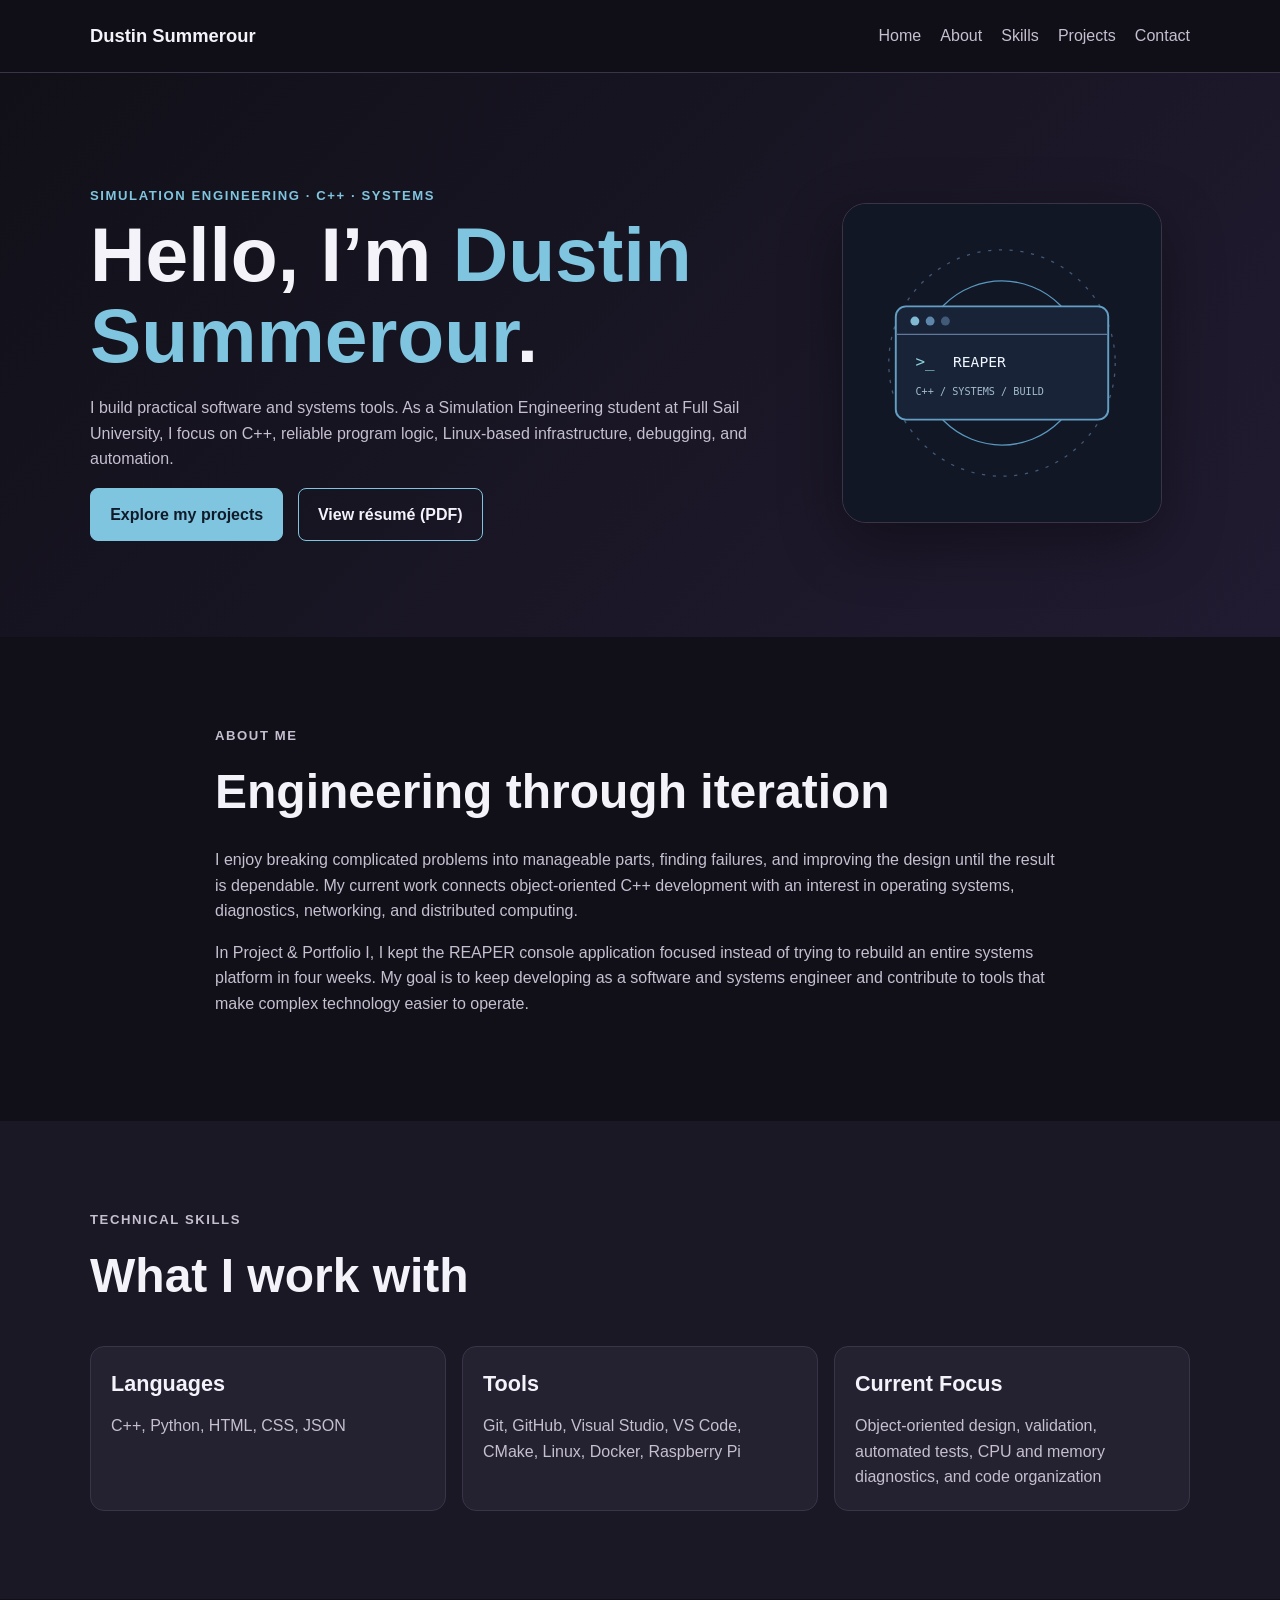
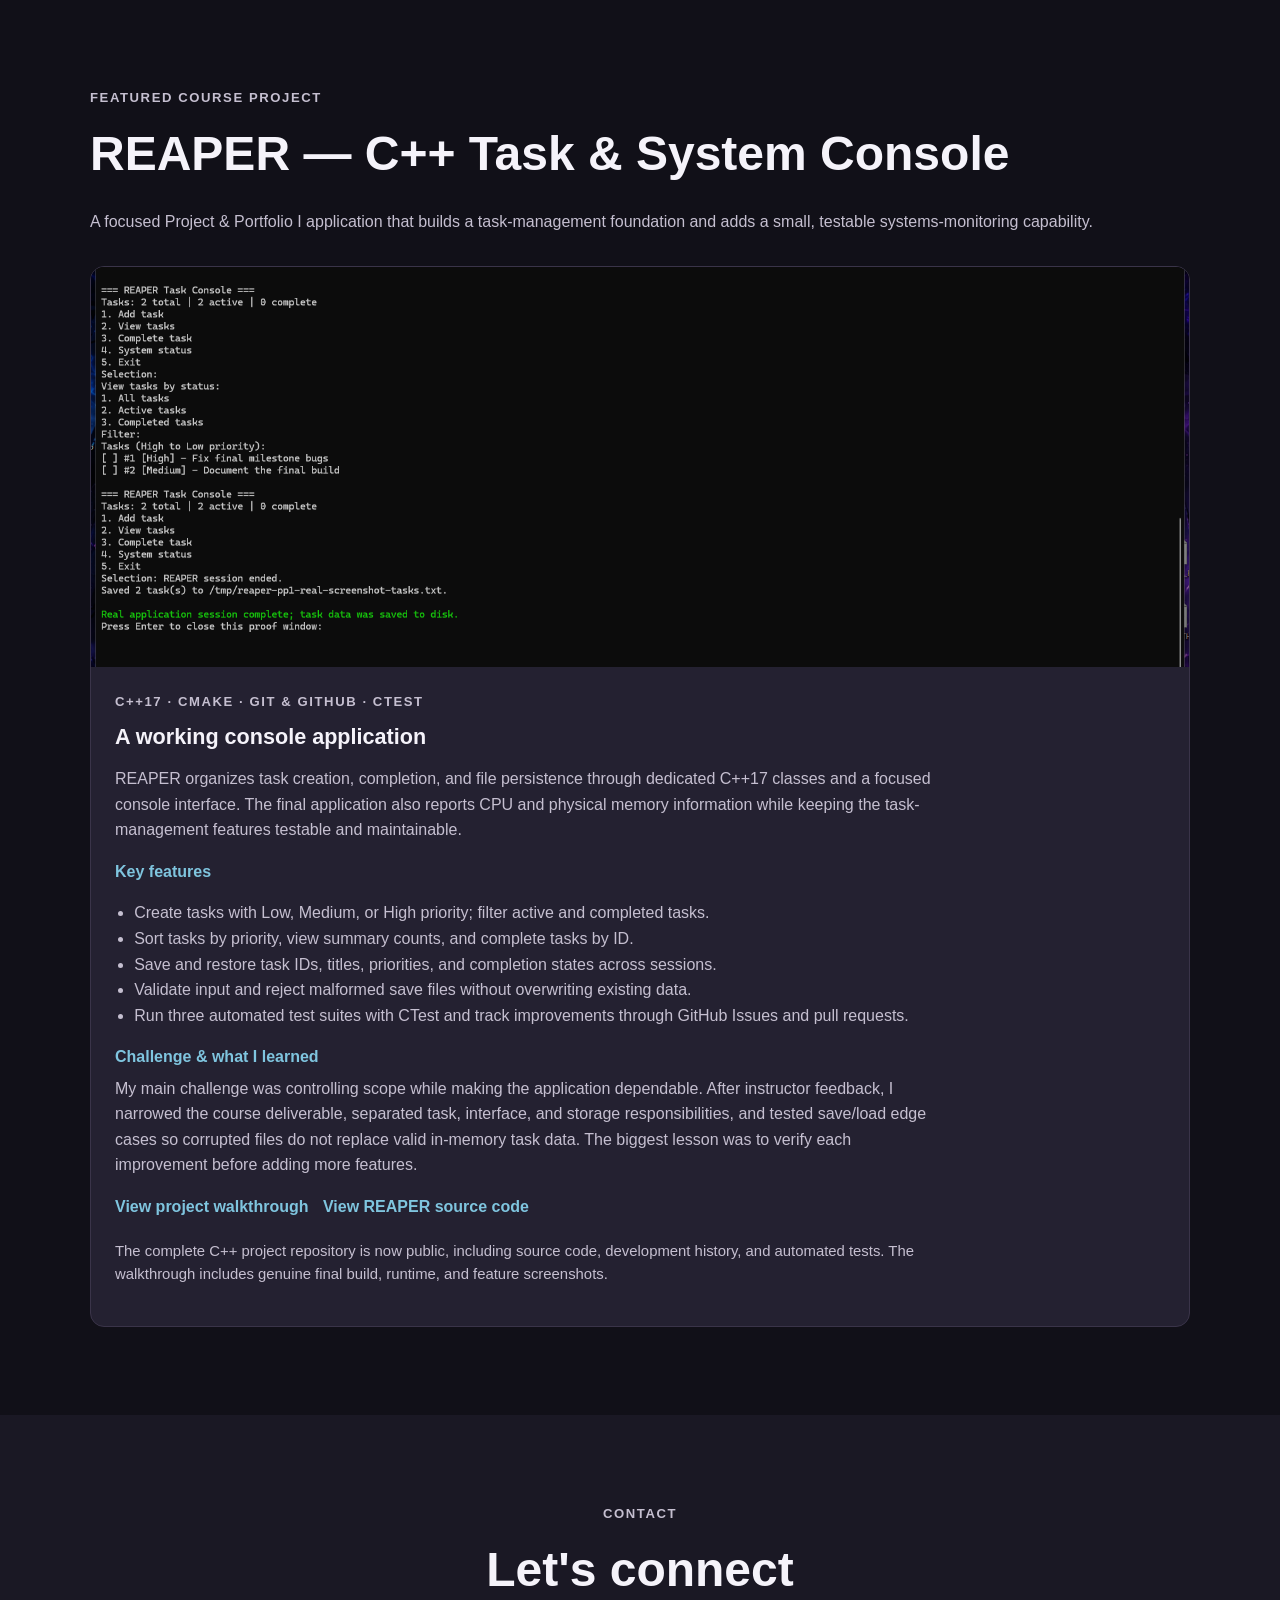
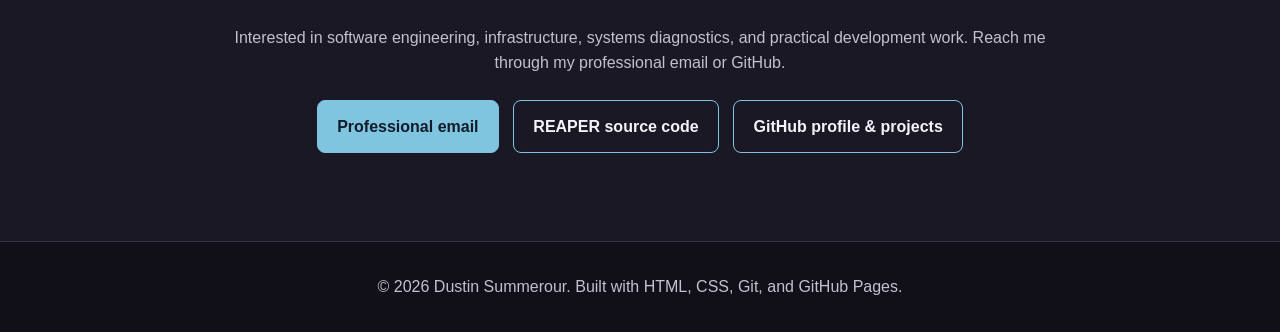
<file: index.html>
<!DOCTYPE html>
<html lang="en">
<head>
  <meta charset="UTF-8">
  <meta name="viewport" content="width=device-width, initial-scale=1.0">
  <meta name="description" content="Dustin Summerour | Simulation Engineering student, C++ developer and systems engineering portfolio">
  <title>Dustin Summerour | Systems &amp; Software Engineering</title>
  <link rel="stylesheet" href="css/style.css">
</head>
<body>
  <a class="skip-link" href="#main">Skip to content</a>
  <header class="site-header">
    <div class="container nav-wrapper">
      <a class="site-title" href="#home">Dustin Summerour</a>
      <nav aria-label="Main navigation">
        <ul class="nav-list">
          <li><a href="#home">Home</a></li>
          <li><a href="#about">About</a></li>
          <li><a href="#skills">Skills</a></li>
          <li><a href="#projects">Projects</a></li>
          <li><a href="#contact">Contact</a></li>
        </ul>
      </nav>
    </div>
  </header>
  <main id="main">
    <section id="home" class="hero">
      <div class="container hero-content">
        <div>
          <p class="eyebrow">SIMULATION ENGINEERING · C++ · SYSTEMS</p>
          <h1>Hello, I’m <span>Dustin Summerour</span>.</h1>
          <p class="hero-text">I build practical software and systems tools. As a Simulation Engineering student at Full Sail University, I focus on C++, reliable program logic, Linux-based infrastructure, debugging, and automation.</p>
          <div class="button-row">
            <a class="button primary" href="#projects">Explore my projects</a>
            <a class="button secondary" href="assets/dustin-summerour-resume.pdf" target="_blank" rel="noopener">View résumé (PDF)</a>
          </div>
        </div>
        <img class="profile-image" src="images/systems-mark.svg" alt="Illustration of a terminal displaying REAPER, C++, and systems engineering">
      </div>
    </section>
    <section id="about" class="section">
      <div class="container narrow">
        <p class="section-label">About Me</p>
        <h2>Engineering through iteration</h2>
        <p>I enjoy breaking complicated problems into manageable parts, finding failures, and improving the design until the result is dependable. My current work connects object-oriented C++ development with an interest in operating systems, diagnostics, networking, and distributed computing.</p>
        <p>In Project &amp; Portfolio I, I kept the REAPER console application focused instead of trying to rebuild an entire systems platform in four weeks. My goal is to keep developing as a software and systems engineer and contribute to tools that make complex technology easier to operate.</p>
      </div>
    </section>
    <section id="skills" class="section alternate-background">
      <div class="container">
        <p class="section-label">Technical skills</p>
        <h2>What I work with</h2>
        <div class="skills-grid">
          <article class="info-card"><h3>Languages</h3><p>C++, Python, HTML, CSS, JSON</p></article>
          <article class="info-card"><h3>Tools</h3><p>Git, GitHub, Visual Studio, VS Code, CMake, Linux, Docker, Raspberry Pi</p></article>
          <article class="info-card"><h3>Current Focus</h3><p>Object-oriented design, validation, automated tests, CPU and memory diagnostics, and code organization</p></article>
        </div>
      </div>
    </section>
    <section id="projects" class="section">
      <div class="container">
        <p class="section-label">Featured course project</p>
        <h2>REAPER — C++ Task &amp; System Console</h2>
        <p class="section-intro">A focused Project &amp; Portfolio I application that builds a task-management foundation and adds a small, testable systems-monitoring capability.</p>
        <div class="project-grid">
          <article class="project-card">
            <img class="reaper-screenshot" src="images/reaper-console.png" alt="Genuine final REAPER Windows Terminal capture showing tasks with high and medium priorities and successful persistence">
            <div class="project-content">
              <p class="project-type">C++17 · CMake · Git &amp; GitHub · CTest</p>
              <h3>A working console application</h3>
              <p>REAPER organizes task creation, completion, and file persistence through dedicated C++17 classes and a focused console interface. The final application also reports CPU and physical memory information while keeping the task-management features testable and maintainable.</p>
              <h4>Key features</h4>
              <ul>
                <li>Create tasks with Low, Medium, or High priority; filter active and completed tasks.</li>
                <li>Sort tasks by priority, view summary counts, and complete tasks by ID.</li>
                <li>Save and restore task IDs, titles, priorities, and completion states across sessions.</li>
                <li>Validate input and reject malformed save files without overwriting existing data.</li>
                <li>Run three automated test suites with CTest and track improvements through GitHub Issues and pull requests.</li>
              </ul>
              <h4>Challenge &amp; what I learned</h4>
              <p>My main challenge was controlling scope while making the application dependable. After instructor feedback, I narrowed the course deliverable, separated task, interface, and storage responsibilities, and tested save/load edge cases so corrupted files do not replace valid in-memory task data. The biggest lesson was to verify each improvement before adding more features.</p>
              <div class="project-links">
                <a class="text-link" href="demo.html">View project walkthrough</a>
                <a class="text-link" href="https://github.com/Itchigo420/COS119-PP1-REAPER" target="_blank" rel="noopener">View REAPER source code</a>
              </div>
              <p class="availability-note">The complete C++ project repository is now public, including source code, development history, and automated tests. The walkthrough includes genuine final build, runtime, and feature screenshots.</p>
            </div>
          </article>
        </div>
      </div>
    </section>
    <section id="contact" class="section alternate-background">
      <div class="container narrow contact-section">
        <p class="section-label">Contact</p>
        <h2>Let's connect</h2>
        <p>Interested in software engineering, infrastructure, systems diagnostics, and practical development work. Reach me through my professional email or GitHub.</p>
        <div class="contact-links">
          <a class="button primary" href="mailto:summerourdustin8@gmail.com">Professional email</a>
          <a class="button secondary" href="https://github.com/Itchigo420/COS119-PP1-REAPER" target="_blank" rel="noopener">REAPER source code</a>
          <a class="button secondary" href="https://github.com/Itchigo420" target="_blank" rel="noopener">GitHub profile &amp; projects</a>
        </div>
      </div>
    </section>
  </main>
  <footer class="site-footer"><div class="container">
    <p>&copy; 2026 Dustin Summerour. Built with HTML, CSS, Git, and GitHub Pages.</p>
  </div></footer>
</body>
</html>
</file>
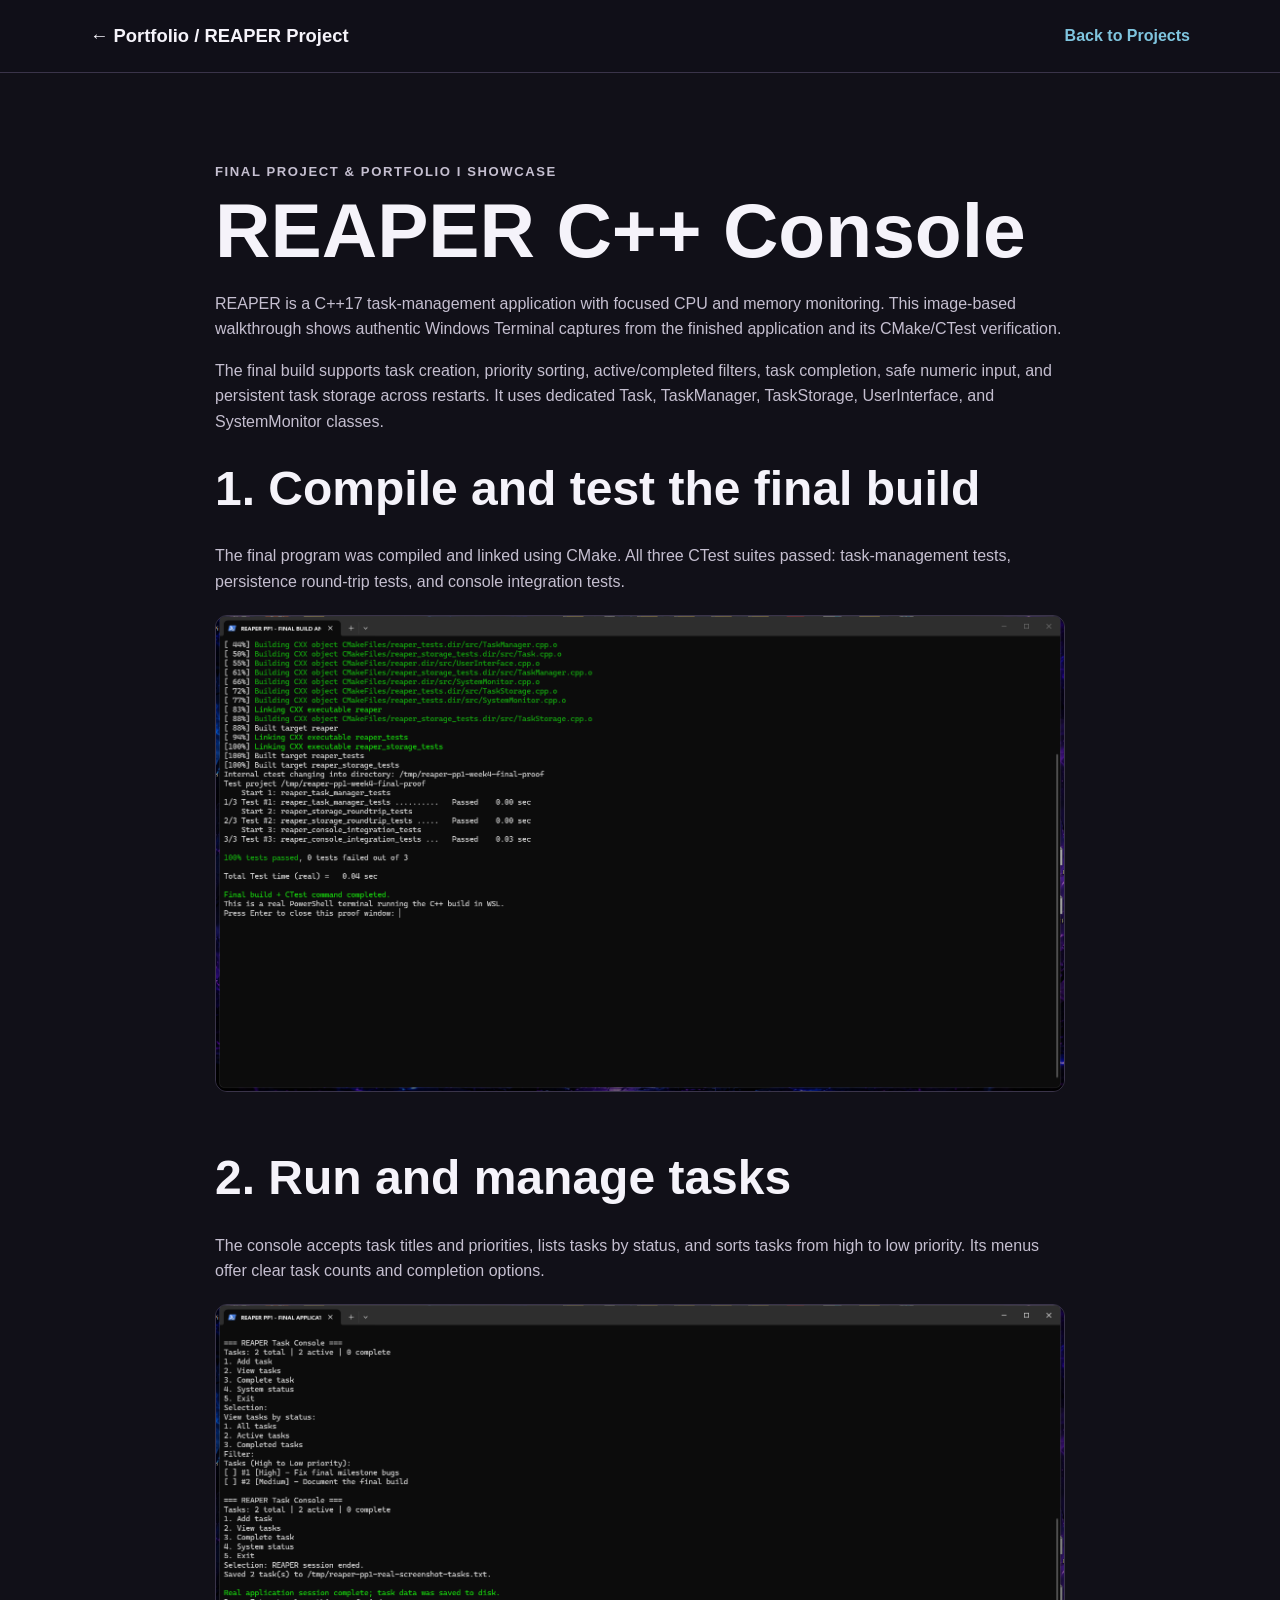
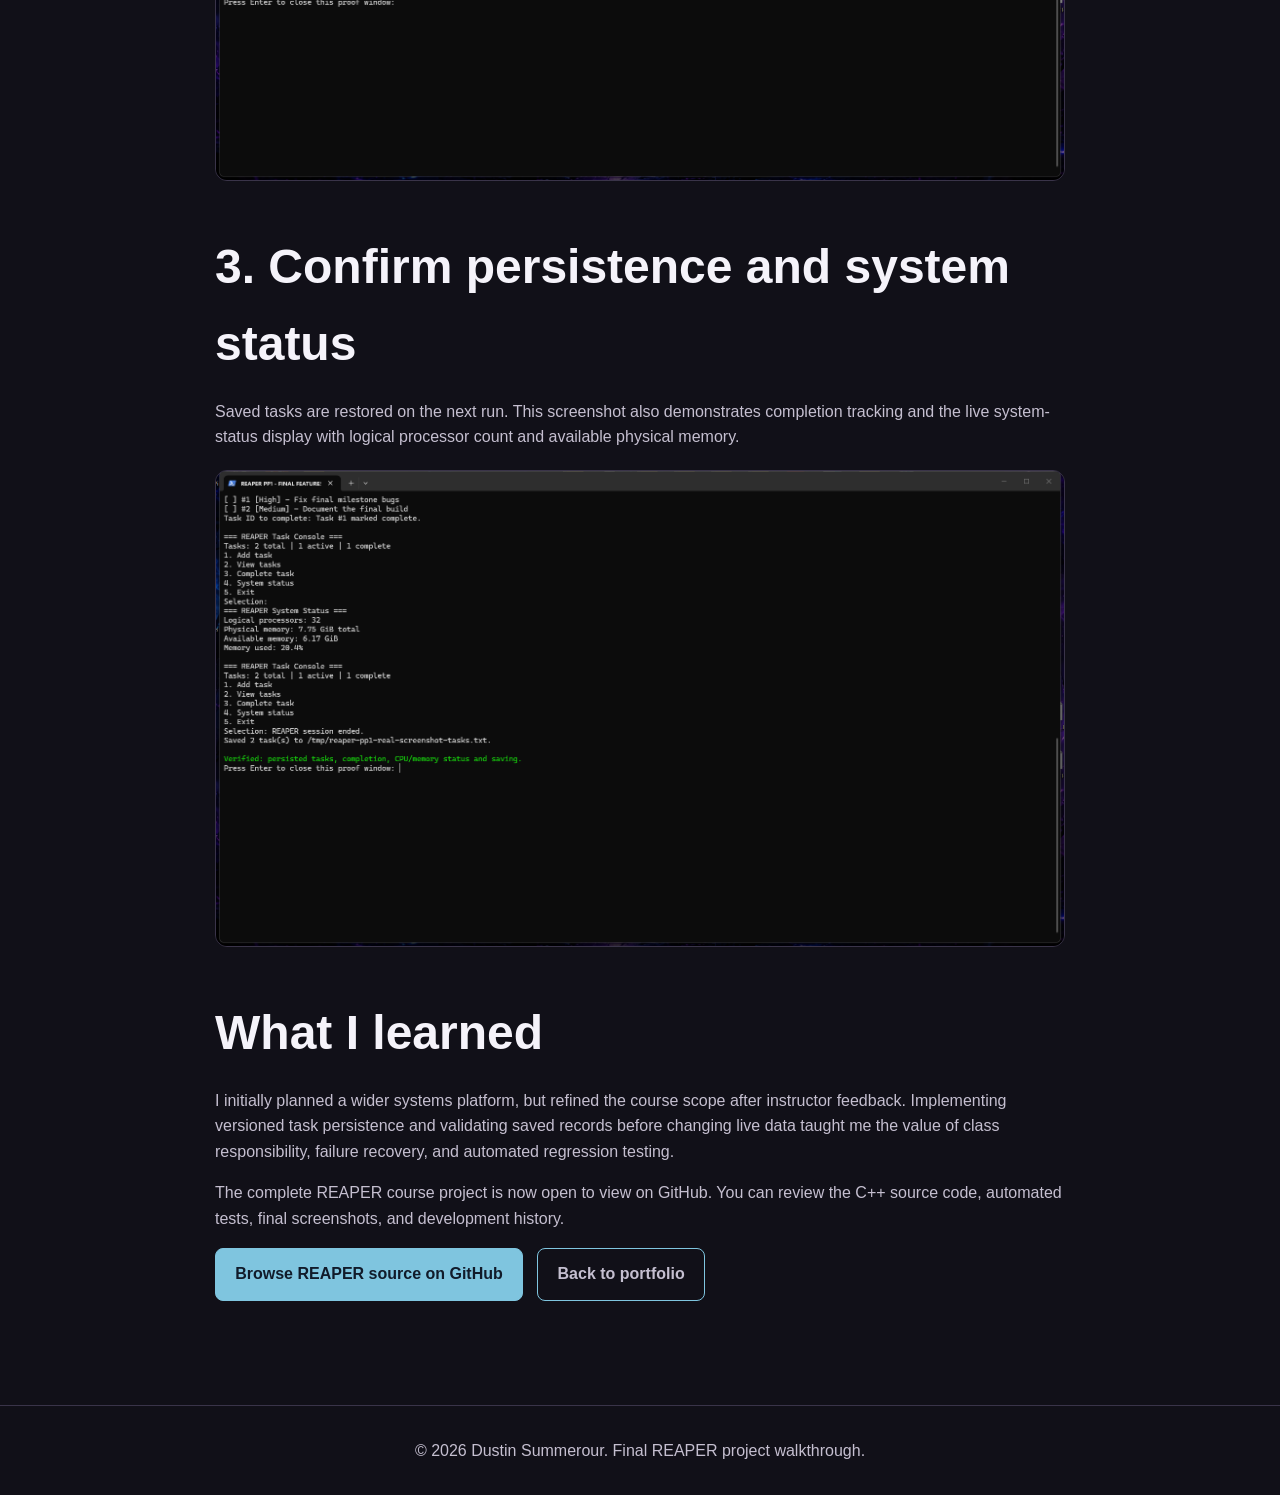
<file: demo.html>
<!DOCTYPE html>
<html lang="en">
<head>
  <meta charset="UTF-8">
  <meta name="viewport" content="width=device-width, initial-scale=1.0">
  <meta name="description" content="REAPER C++ final project walkthrough with authentic application and CTest screenshots">
  <title>REAPER Final Project Walkthrough | Dustin Summerour</title>
  <link rel="stylesheet" href="css/style.css">
</head>
<body>
  <a class="skip-link" href="#main">Skip to content</a>
  <header class="site-header">
    <div class="container nav-wrapper">
      <a class="site-title" href="index.html#projects">&larr; Portfolio / REAPER Project</a>
      <nav aria-label="Project navigation"><a class="text-link" href="index.html#projects">Back to Projects</a></nav>
    </div>
  </header>
  <main id="main" class="section">
    <div class="container narrow">
      <p class="section-label">Final Project &amp; Portfolio I showcase</p>
      <h1>REAPER C++ Console</h1>
      <p>REAPER is a C++17 task-management application with focused CPU and memory monitoring. This image-based walkthrough shows authentic Windows Terminal captures from the finished application and its CMake/CTest verification.</p>
      <p>The final build supports task creation, priority sorting, active/completed filters, task completion, safe numeric input, and persistent task storage across restarts. It uses dedicated Task, TaskManager, TaskStorage, UserInterface, and SystemMonitor classes.</p>

      <h2>1. Compile and test the final build</h2>
      <p>The final program was compiled and linked using CMake. All three CTest suites passed: task-management tests, persistence round-trip tests, and console integration tests.</p>
      <img class="evidence-image" src="images/final-build.png" alt="Windows Terminal showing final C++ compilation and all three CTest suites passing" loading="lazy">

      <h2>2. Run and manage tasks</h2>
      <p>The console accepts task titles and priorities, lists tasks by status, and sorts tasks from high to low priority. Its menus offer clear task counts and completion options.</p>
      <img class="evidence-image" src="images/final-run.png" alt="Final REAPER console displaying prioritized tasks and successful save operation" loading="lazy">

      <h2>3. Confirm persistence and system status</h2>
      <p>Saved tasks are restored on the next run. This screenshot also demonstrates completion tracking and the live system-status display with logical processor count and available physical memory.</p>
      <img class="evidence-image" src="images/final-features.png" alt="Final REAPER console showing completed task, CPU count, RAM status, and saved tasks" loading="lazy">

      <h2>What I learned</h2>
      <p>I initially planned a wider systems platform, but refined the course scope after instructor feedback. Implementing versioned task persistence and validating saved records before changing live data taught me the value of class responsibility, failure recovery, and automated regression testing.</p>
      <p>The complete REAPER course project is now open to view on GitHub. You can review the C++ source code, automated tests, final screenshots, and development history.</p>
      <p class="button-row"><a class="button primary" href="https://github.com/Itchigo420/COS119-PP1-REAPER" target="_blank" rel="noopener">Browse REAPER source on GitHub</a><a class="button secondary" href="index.html#projects">Back to portfolio</a></p>
    </div>
  </main>
  <footer class="site-footer"><div class="container"><p>&copy; 2026 Dustin Summerour. Final REAPER project walkthrough.</p></div></footer>
</body>
</html>
</file>
<file: css/style.css>
:root {
    --background: #111018;
    --surface: #1a1824;
    --surface-light: #242131;
    --text: #f5f3fa;
    --muted: #c5bfd0;
    --accent: #7fc5df;
    --accent-dark: #4992b5;
    --border: #3a3449;
    --max-width: 1100px;
}

* {
    box-sizing: border-box;
}

html {
    scroll-behavior: smooth;
}

body {
    margin: 0;
    font-family: Arial, Helvetica, sans-serif;
    line-height: 1.6;
    color: var(--text);
    background: var(--background);
}

img {
    max-width: 100%;
    display: block;
}

a {
    color: inherit;
}

.container {
    width: min(92%, var(--max-width));
    margin: 0 auto;
}

.narrow {
    max-width: 850px;
}

.site-header {
    position: sticky;
    top: 0;
    z-index: 1000;
    background: rgba(17, 16, 24, 0.96);
    border-bottom: 1px solid var(--border);
}

.nav-wrapper {
    min-height: 72px;
    display: flex;
    align-items: center;
    justify-content: space-between;
    gap: 1rem;
}

.site-title {
    font-size: 1.15rem;
    font-weight: 700;
    text-decoration: none;
}

.nav-list {
    display: flex;
    gap: 1.2rem;
    margin: 0;
    padding: 0;
    list-style: none;
}

.nav-list a {
    text-decoration: none;
    color: var(--muted);
}

.nav-list a:hover,
.nav-list a:focus {
    color: var(--accent);
}

.hero {
    padding: 7rem 0 6rem;
    background: linear-gradient(135deg, #111018 0%, #211b31 100%);
}

.hero-content {
    display: grid;
    grid-template-columns: 1.4fr 0.8fr;
    gap: 4rem;
    align-items: center;
}

.eyebrow,
.section-label,
.project-type {
    margin-bottom: 0.5rem;
    color: var(--accent);
    font-size: 0.82rem;
    font-weight: 700;
    letter-spacing: 0.12em;
    text-transform: uppercase;
}

h1,
h2,
h3,
h4,
p {
    margin-top: 0;
}

h1 {
    margin-bottom: 1.25rem;
    font-size: clamp(2.6rem, 6vw, 5rem);
    line-height: 1.05;
}

h1 span {
    color: var(--accent);
}

h2 {
    margin-bottom: 1rem;
    font-size: clamp(2rem, 4vw, 3rem);
}

h3 {
    margin-bottom: 0.7rem;
    font-size: 1.35rem;
}

h4 {
    margin-bottom: 0.35rem;
    color: var(--accent);
}

.hero-text,
.section-intro,
.section p,
.project-card li {
    color: var(--muted);
}

.button-row,
.contact-links,
.project-links {
    display: flex;
    flex-wrap: wrap;
    gap: 0.9rem;
}

.button {
    display: inline-block;
    padding: 0.8rem 1.2rem;
    border: 1px solid var(--accent);
    border-radius: 8px;
    font-weight: 700;
    text-decoration: none;
}

.button.primary {
    background: var(--accent);
    color: #111b2a;
}

.button.primary:hover,
.button.primary:focus {
    background: #abdff0;
}

.button.secondary:hover,
.button.secondary:focus {
    background: var(--surface-light);
}

.profile-image {
    width: min(100%, 320px);
    margin: 0 auto;
    border: 1px solid var(--border);
    border-radius: 24px;
    box-shadow: 0 20px 60px rgba(0, 0, 0, 0.35);
}

.section {
    padding: 5.5rem 0;
}

.alternate-background {
    background: var(--surface);
}

.skills-grid {
    display: grid;
    grid-template-columns: repeat(3, 1fr);
    gap: 1rem;
    margin-top: 2rem;
}

.info-card,
.project-card {
    border: 1px solid var(--border);
    border-radius: 14px;
    background: var(--surface-light);
}

.info-card {
    padding: 1.25rem;
}

.info-card p {
    margin-bottom: 0;
}

.project-grid {
    display: grid;
    grid-template-columns: repeat(2, 1fr);
    gap: 1.5rem;
    margin-top: 2rem;
}

.project-card {
    overflow: hidden;
}

.project-card > img {
    width: 100%;
    aspect-ratio: 16 / 9;
    object-fit: cover;
    background: #0c0b10;
}

.project-content {
    padding: 1.5rem;
}

.project-content ul {
    padding-left: 1.2rem;
}

.text-link {
    color: var(--accent);
    font-weight: 700;
    text-decoration: none;
}

.text-link:hover,
.text-link:focus {
    text-decoration: underline;
}

.contact-section {
    text-align: center;
}

.contact-links {
    justify-content: center;
    margin-top: 1.5rem;
}

.site-footer {
    padding: 2rem 0;
    border-top: 1px solid var(--border);
    color: var(--muted);
    text-align: center;
}

.site-footer p {
    margin-bottom: 0;
}

@media (max-width: 800px) {
    .hero-content,
    .project-grid,
    .skills-grid {
        grid-template-columns: 1fr;
    }

    .hero-content {
        gap: 2.5rem;
    }

    .profile-image {
        max-width: 260px;
    }
}

@media (max-width: 620px) {
    .nav-wrapper {
        align-items: flex-start;
        flex-direction: column;
        padding: 1rem 0;
    }

    .nav-list {
        flex-wrap: wrap;
        gap: 0.75rem 1rem;
    }

    .hero {
        padding-top: 4.5rem;
    }
}


/* Portfolio-specific accessibility and project presentation */
.skip-link { position: absolute; left: 1rem; top: -4rem; z-index: 2000; padding: .75rem 1rem; background: #fff; color: #111; border-radius: 6px; }
.skip-link:focus { top: 1rem; }
:focus-visible { outline: 3px solid #abdff0; outline-offset: 3px; }
#home, #about, #skills, #projects, #contact { scroll-margin-top: 100px; }
.project-grid { grid-template-columns: minmax(0, 1fr); }
.project-card > .reaper-screenshot { width: 100%; height: min(44vw, 400px); object-fit: cover; object-position: center 12%; background: #0c0b10; }
.project-content { max-width: 880px; }
.availability-note { margin-top: 1.25rem; font-size: .93rem; }
@media (max-width: 620px) {
    .project-card > .reaper-screenshot { height: 230px; }
    .site-header { position: static; }
    h1 { font-size: clamp(2.2rem, 10vw, 3.2rem); }
}
@media (prefers-reduced-motion: reduce) { html { scroll-behavior: auto; } }

/* Clear, responsive screenshots in final project walkthrough */
.evidence-image {
    width: 100%;
    height: auto;
    border: 1px solid var(--border);
    border-radius: 12px;
    margin: 1.25rem 0 3rem;
    background: #0c0b10;
}
</file>
